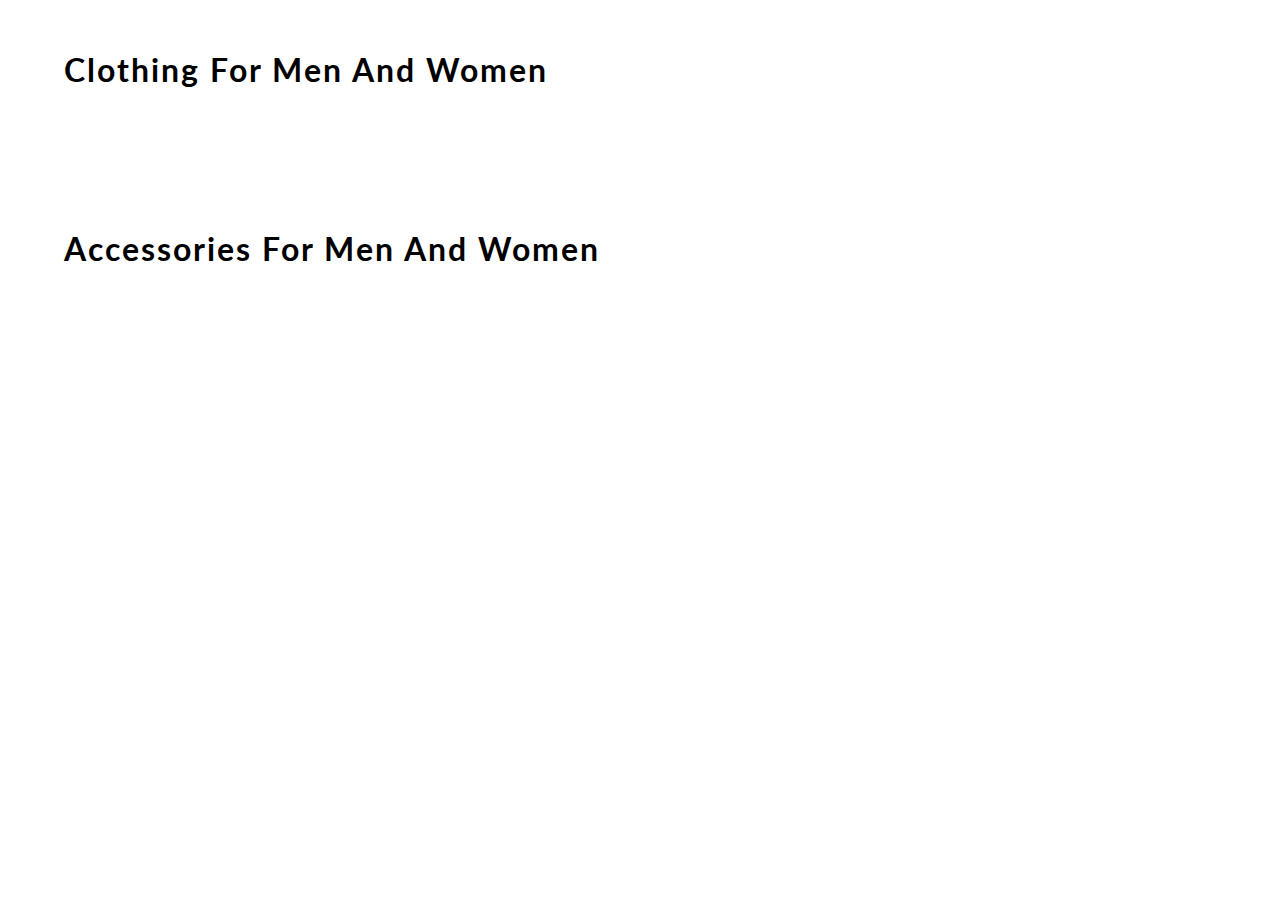
<file: content.html>
<!DOCTYPE html>
<html lang="en">
<head>
    <meta charset="UTF-8">
    <meta name="viewport" content="width=device-width, initial-scale=1.0">
    <meta http-equiv="X-UA-Compatible" content="ie=edge">
    <title> CONTENT | E-COMMERCE WEBSITE BY EDYODA </title>
    <link href="https://fonts.googleapis.com/css?family=Lato&display=swap" rel="stylesheet">
    <!-- favicon -->
    <link rel="icon" href="https://yt3.ggpht.com/a/AGF-l78km1YyNXmF0r3-0CycCA0HLA_i6zYn_8NZEg=s900-c-k-c0xffffffff-no-rj-mo" type="image/gif" sizes="16x16">

    <link rel="stylesheet" href="css/content.css">

</head>
<body>
    <div id="mainContainer">

        <h1> clothing for men and women </h1>
        <div id="containerClothing">
            <!-- JS rendered code -->
        </div>

        <h1> accessories for men and women </h1>
        <div id="containerAccessories">
            <!-- JS rendered code -->
        </div>
    </div>
</body>
<script src="content.js"></script>
</html>
</file>
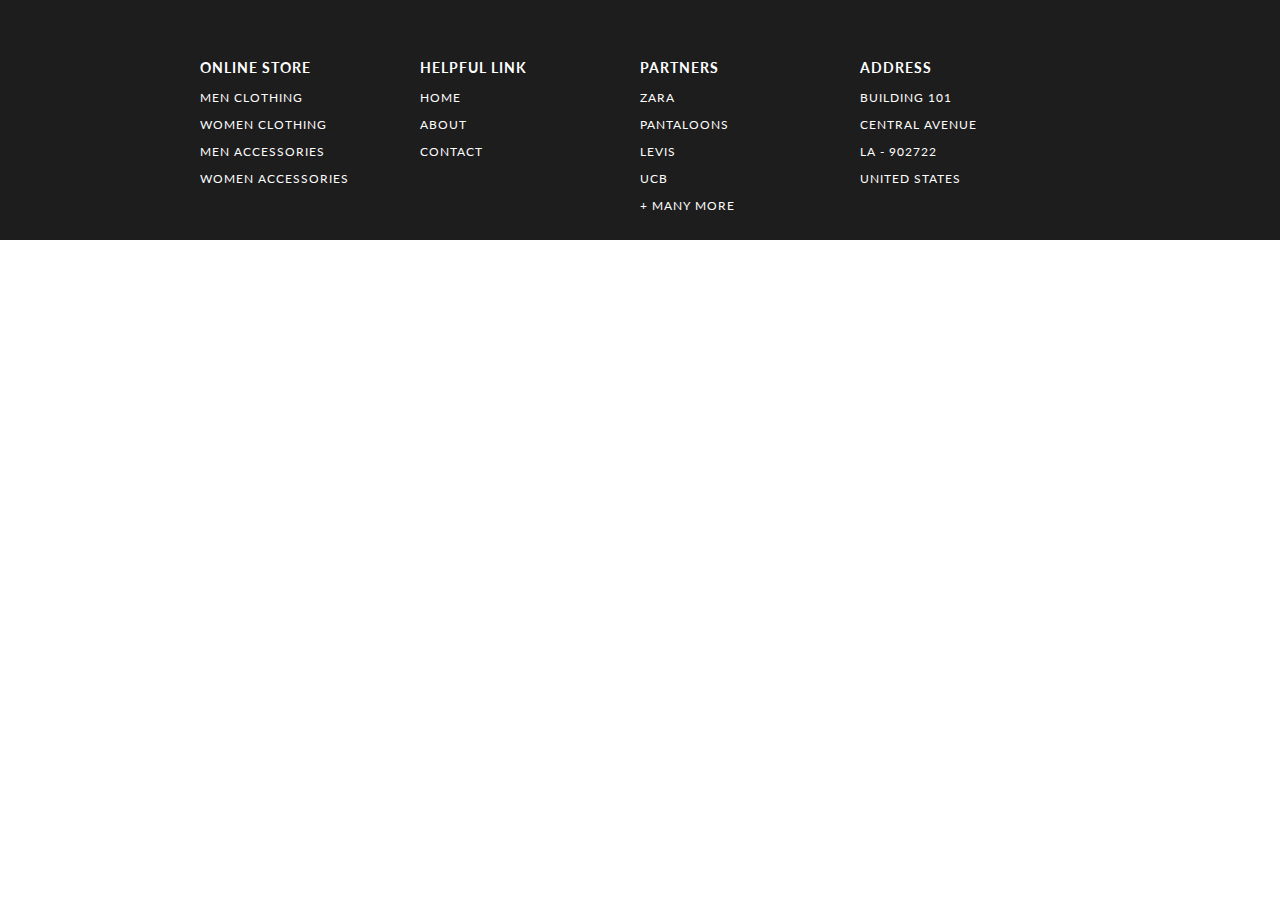
<file: footer.html>
<!DOCTYPE html>
<html lang="en">
<head>
    <meta charset="UTF-8">
    <meta name="viewport" content="width=device-width, initial-scale=1.0">
    <meta http-equiv="X-UA-Compatible" content="ie=edge">
    <title> FOOTER | E-COMMERCE WEBSITE </title>
    <!-- EXTERNAL LINKS -->
    <link href="https://fonts.googleapis.com/css?family=Source+Sans+Pro:300,400" rel="stylesheet">
    <link href="https://fonts.googleapis.com/css?family=Lato&display=swap" rel="stylesheet">
    <link rel="stylesheet" href="css/footer.css">
</head>

<body>
    <footer>
        <section>    
            <div id="containerFooter">
                
                <div id="webFooter">
                    <h3> online store </h3>
                    <p> men clothing </p>
                    <p> women clothing </p>
                    <p> men accessories </p>
                    <p> women accessories </p>
                </div>
                <div id="webFooter">
                    <h3> helpful link </h3>
                    <p> home </p>
                    <p> about </p>
                    <p> contact </p>
                </div>
                <div id="webFooter">
                    <h3> partners </h3>
                    <p> zara </p>
                    <p> pantaloons </p>
                    <p> levis </p>
                    <p> ucb </p>
                    <p> + many more </p>
                </div>
                <div id="webFooter">
                    <h3> address </h3>
                    <p> building 101 </p>
                    <p> central avenue </p>
                    <p> la - 902722 </p>
                    <p> united states </p>
                </div>
            </div>
            
        </section>

    </footer>

</body>
</html>
</file>
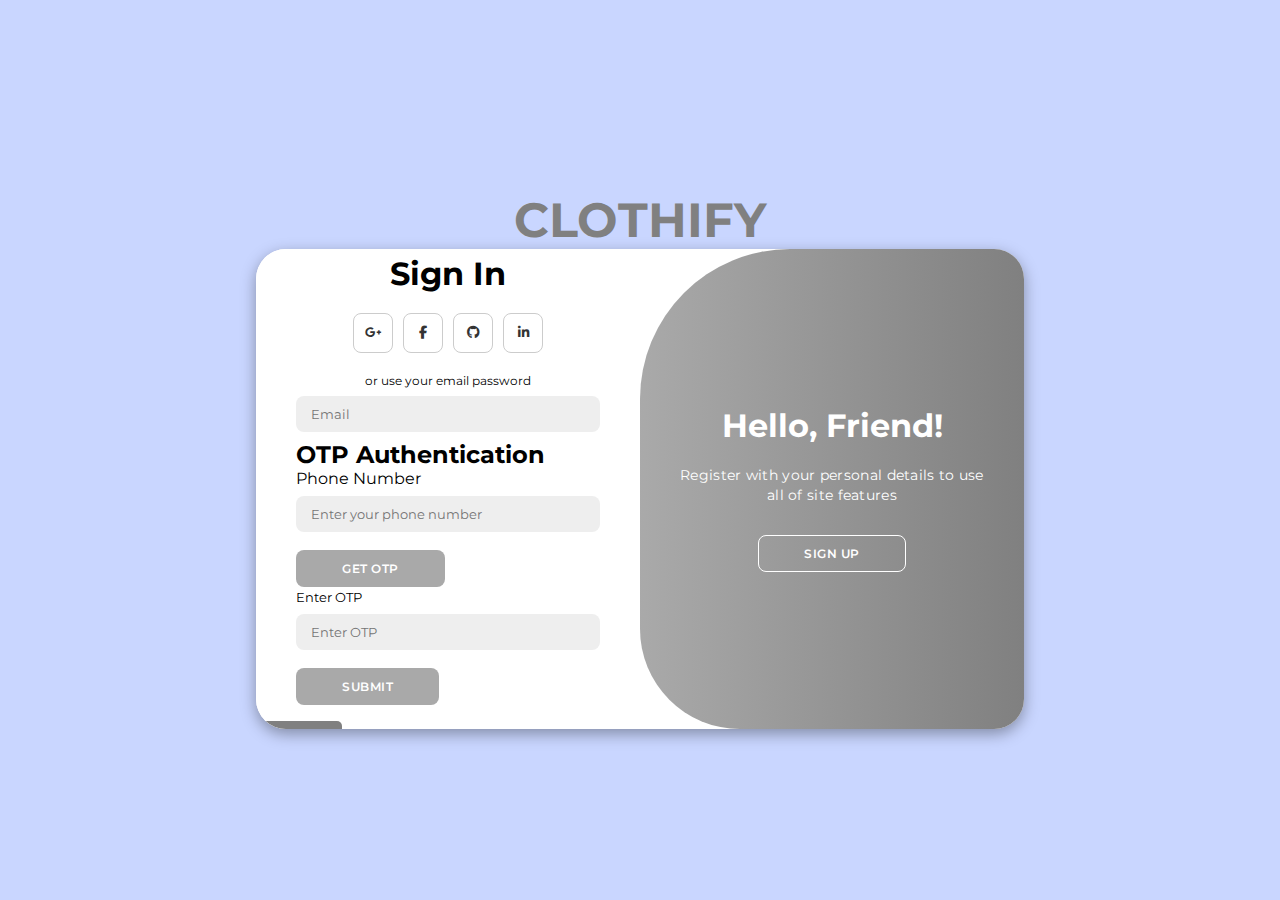
<file: login.html>
<!DOCTYPE html>
<html lang="en">

<head>
    <meta charset="UTF-8">
    <meta name="viewport" content="width=device-width, initial-scale=1.0">
    <link rel="stylesheet" href="https://cdnjs.cloudflare.com/ajax/libs/font-awesome/6.4.2/css/all.min.css">
    <link rel="stylesheet" href="style.css">
    <!-- <script src="https://cdn.tailwindcss.com"></script> -->
    <title>Login page</title>
    <style>
        /* Add some space below the password input */
        .sign-in input[type="password"] {
            margin-bottom: 10px; /* Adjust this value as needed */
        }
        
        /* Fading black color animation */
        @keyframes fadeBlack {
            0% {
                color: #000000; /* Start color */
            }
            50% {
                color: #666666; /* Mid color */
            }
            100% {
                color: #000000; /* End color */
            }
        }

        /* Style for the top heading */
        #top-heading {
            font-size: 48px;
            font-weight: bold;
            color: #808080;
            text-align: center;
            margin-top: 20px;
            animation: fadeBlack 3s infinite; /* Adjust duration and repetition as needed */
        }
    </style>
</head>

<body>
    
    <h1 id="top-heading">CLOTHIFY</h1>

    <div class="container" id="container">
        <div class="form-container sign-up">
            <form>
                <h1>Create Account</h1>
                <div class="social-icons">
                    <a href="https://google.com" class="icon"><i class="fa-brands fa-google-plus-g"></i></a>
                    <a href="https://www.facebook.com" class="icon"><i class="fa-brands fa-facebook-f"></i></a>
                    <a href="https://github.com" class="icon"><i class="fa-brands fa-github"></i></a>
                    <a href="https://www.linkedin.com" class="icon"><i class="fa-brands fa-linkedin-in"></i></a>
                </div>
                <span>or use your email for registration</span>
                <input type="text" placeholder="Name">
                <input type="email" placeholder="Email">
                <input type="password" placeholder="Password">
                <button>Sign Up</button>
            </form>
        </div>
        <div class="form-container sign-in">
            <form>
                <h1>Sign In</h1>
                <div class="social-icons">
                    <a href="https://shorturl.at/ktuyF" class="icon"><i class="fa-brands fa-google-plus-g"></i></a>
                    <a href="https://www.facebook.com" class="icon"><i class="fa-brands fa-facebook-f"></i></a>
                    <a href="https://github.com" class="icon"><i class="fa-brands fa-github"></i></a>
                    <a href="https://www.linkedin.com" class="icon"><i class="fa-brands fa-linkedin-in"></i></a>
                </div>
                <span>or use your email password</span>
                <input type="email" placeholder="Email">
                <div class="">
                    <h2>OTP Authentication</h2>
                    <form id="loginForm">
                        <div class="form-group">
                            <label for="phoneNumber">Phone Number</label>
                            <input type="tel" id="phoneNumber" placeholder="Enter your phone number">
                        </div>
                        <div class="form-group">
                            <button type="button" id="generateOTP">Get OTP</button>
                        </div>
                        <div class="form-group">
                            <label for="otp" class="otp">Enter OTP</label>
                            <input type="text" id="otp" placeholder="Enter OTP">
                        </div>
                        <div class="form-group">
                            <a href="/index.html">

                                <button type="button" id="submitOTP" >Submit</button>
                            </a>
                        </div>
                    </form>
                    <p id="status"></p>
                </div>
                            <div class="signin">
                    <a href="index.html" style="animation: fadeBlack 2s infinite alternate; background-color: #808080; color: white; padding: 10px 20px; border-radius: 5px; text-decoration: none;">Sign In</a>
                </div> <!-- Link to index.html -->
                <a href="https://support.google.com/accounts/answer/41078?hl=en&co=GENIE.Platform%3DAndroid">Forget Your Password?</a>
            </form>
        </div>
        <div class="toggle-container">
            <div class="toggle">
                <div class="toggle-panel toggle-left">
                    <h1>Welcome Back!</h1>
                    <p>Enter your personaldetails to use all of site features</p>
                    <button class="hidden" id="login">Sign In</button>
                </div>
                <div class="toggle-panel toggle-right">
                    <h1>Hello, Friend!</h1>
                    <p>Register with your personal details to use all of site features</p>
                    <button class="hidden" id="register">Sign Up</button>
                </div>
            </div>
        </div>
    </div>

    <script src="script.js"></script>
    <script>
        document.getElementById("generateOTP").addEventListener("click", function() {
            var phoneNumber = document.getElementById("phoneNumber").value;
            if (phoneNumber.trim() === "") {
                alert("Please enter your phone number.");
                return;
            }
            var otp = generateOTP();
            alert("OTP: " + otp); // Simulating OTP sending
        });

        document.getElementById("submitOTP").addEventListener("click", function() {
            var enteredOTP = document.getElementById("otp").value;
            var generatedOTP = localStorage.getItem("otp");
            if (enteredOTP === generatedOTP) {
                document.getElementById("status").innerText = "OTP Verified. You are logged in!";
            } else {
                document.getElementById("status").innerText = "Invalid OTP. Please try again.";
            }
        });

        function generateOTP() {
            var digits = '0123456789';
            var OTP = '';
            for (let i = 0; i < 6; i++) {
                OTP += digits[Math.floor(Math.random() * 10)];
            }
            localStorage.setItem("otp", OTP);
            return OTP;
        }
    </script>
</body>

</html>
</file>
<file: css/content.css>
body
{
    margin: 0;
    font-family: 'Lato', sans-serif;
}
h1
{
    width: 90%;
    margin: auto;
    padding: 50px 0;
    letter-spacing: 2px;
    font-weight: 700;
    text-transform: capitalize;
}
#containerClothing, #containerAccessories
{
    display: grid;
    grid-gap: 70px 20px;
    grid-template-columns: repeat(5, 1fr);
    width: 90%;
    margin: auto;
    padding-bottom: 40px;
}
#box 
{
    width: 100%;
    background-color: white;
    align-content: center;
    border-radius: 10px;
    box-shadow: 1px 2px 6px 2px rgb(219, 219, 219);
}
#box:hover
{
    box-shadow: 1px 6px 3px 0 rgb(185, 185, 185);
}
#containerClothing img
{
    width: 100%;
    border-top-left-radius: 10px;
    border-top-right-radius: 10px;
}
#containerAccessories img
{
    width: 100%;
    border-top-left-radius: 10px;
    border-top-right-radius: 10px;
}
#details
{
    padding: 0 15px;
    text-transform: capitalize;
}
#box a 
{
    text-decoration: none;
    color: rgb(29, 29, 29);
}
h3
{
    font-size: 16px;
}
h4
{
    font-weight: 100;
}
h2
{
    color: rgb(3, 94, 94);
}

/* ----------------------------- MEDIA QUERY --------------------------- */

@media(max-width: 1070px)
{
    h1
    {
        font-size: 25px;
    }
    #containerClothing, #containerAccessories
    {
        width: 95%;
        grid-gap: 10px;
    }
}
@media(max-width: 850px)
{
    h1 
    {
        width: 80%;
    }
    #containerClothing, #containerAccessories
    {
        display: grid;
        grid-gap: 70px 20px;
        grid-template-columns: repeat(3, 1fr);
        width: 80%;
    }    
}
@media(max-width: 650px)
{
    h1
    {
        font-size: 20px;
    }
    h1 
    {
        width: 90%;
    }
    #containerClothing, #containerAccessories
    {
        width: 90%;
    }
}
@media(max-width: 600px)
{
    h1 
    {
        width: 70%;
    }
    #containerClothing, #containerAccessories
    {
        width: 70%;
    }
}
@media(max-width: 505px)
{
    h1 
    {
        width: 80%;
    }
    #containerClothing, #containerAccessories
    {
        width: 80%;
        grid-template-columns: repeat(2, 1fr);
    }
}
</file>
<file: css/footer.css>
body
{
    margin: 0;
    font-family: 'Lato', sans-serif;
}

#containerFooter
{
    width: 100%;
    background-color: rgb(29, 29, 29);
    color: white;
    letter-spacing: 1px;
    display: grid;
    grid-template-columns: repeat(4, 1fr);
    text-transform: uppercase;
    font-size: 15px;
    padding: 15px 300px;
    box-sizing: border-box;
}
#containerFooter h3:hover, #containerFooter p:hover
{
    color: lightslategray;
    cursor: pointer;
}
#webFooter
{
    padding-top: 30px;
    font-size: 12px;
}
#credit 
{
    width: 100%;
    margin: auto;
    padding: 20px 0;
    text-align: center;
    background-color: rgb(29, 29, 29);
    color: white;
    font-size: 11px;
    letter-spacing: 1px;
}

#credit a
{
    color: white;
    text-decoration: none;
    position: relative;
}
#credit a::after
{
content: "";
background: white;
mix-blend-mode: exclusion;
width: calc(100% + 18px);
height: 0;
position: absolute;
bottom: -4px;
left: -10px;
transition: all .3s cubic-bezier(0.445, 0.05, 0.55, 0.95);
}
#credit a:hover::after
{
    height: calc(100% + 8px)
}

/* ----------------------------- MEDIA QUERY --------------------------- */

@media(max-width: 1350px)
{
    #containerFooter
    {
        padding: 15px 200px;
    }
}
@media(max-width: 1166px)
{
    #containerFooter
    {
        padding: 15px 100px;
    }
}
@media(max-width: 950px)
{
    #containerFooter
    {
        padding: 15px 50px;
    }
}
@media(max-width: 850px)
{
    #containerFooter
    {
        font-size: 13px;
    }
    #webFooter
    {
        font-size: 10px;
    }
}
@media(max-width: 750px)
{
    #containerFooter
    {
        display: grid;
        grid-template-columns: 1fr 1fr;
        padding: 15px 100px;
    }
    #webFooter
    {
        padding: 15px 20px;
    }
}
@media(max-width: 540px)
{
    #containerFooter
    {
        padding: 0 25px;
    }
}
</file>
<file: style.css>
@import url('https://fonts.googleapis.com/css2?family=Montserrat:wght@300;400;500;600;700&display=swap');

*{
    margin: 0;
    padding: 0;
    box-sizing: border-box;
    font-family: 'Montserrat', sans-serif;
    
    
    
}


body{
    background-color: #c9d6ff;
    
    display: flex;
    align-items: center;
    justify-content: center;
    flex-direction: column;
    height: 100vh;
    background-image: url(https://images.unsplash.com/photo-1557821552-17105176677c?q=80&w=1932&auto=format&fit=crop&ixlib=rb-4.0.3&ixid=M3wxMjA3fDB8MHxwaG90by1wYWdlfHx8fGVufDB8fHx8fA%3D%3D);
    
    
}
#signin{
    left: 0;
    width: 50%;
    z-index: 2;
    background-color:#808080 ;
}

.container{
    background-color: #fff;
    border-radius: 30px;
    box-shadow: 0 5px 15px rgba(0, 0, 0, 0.35);
    position: relative;
    overflow: hidden;
    width: 768px;
    max-width: 100%;
    min-height: 480px;
}

.container p{
    font-size: 14px;
    line-height: 20px;
    letter-spacing: 0.3px;
    margin: 20px 0;
}

.container span{
    font-size: 12px;
}

.container a{
    color: #333;
    font-size: 13px;
    text-decoration: none;
    margin: 15px 0 10px;
}

.container button{
    background-color: #A9A9A9;
    color: #fff;
    font-size: 12px;
    padding: 10px 45px;
    border: 1px solid transparent;
    border-radius: 8px;
    font-weight: 600;
    letter-spacing: 0.5px;
    text-transform: uppercase;
    margin-top: 10px;
    cursor: pointer;
}

.container button.hidden{
    background-color: transparent;
    border-color: #fff;
}

.container form{
    background-color: #fff;
    display: flex;
    align-items: center;
    justify-content: center;
    flex-direction: column;
    padding: 0 40px;
    height: 100%;
}

.container input{
    background-color: #eee;
    border: none;
    margin: 8px 0;
    padding: 10px 15px;
    font-size: 13px;
    border-radius: 8px;
    width: 100%;
    outline: none;
}

.form-container{
    position: absolute;
    top: 0;
    height: 100%;
    transition: all 0.6s ease-in-out;
}

.sign-in{
    left: 0;
    width: 50%;
    z-index: 2;
}

.container.active .sign-in{
    transform: translateX(100%);
}

.sign-up{
    left: 0;
    width: 50%;
    opacity: 0;
    z-index: 1;
}

.container.active .sign-up{
    transform: translateX(100%);
    opacity: 1;
    z-index: 5;
    animation: move 0.6s;
}

@keyframes move{
    0%, 49.99%{
        opacity: 0;
        z-index: 1;
    }
    50%, 100%{
        opacity: 1;
        z-index: 5;
    }
}

.social-icons{
    margin: 20px 0;
}

.social-icons a{
    border: 1px solid #ccc;
    border-radius: 20%;
    display: inline-flex;
    justify-content: center;
    align-items: center;
    margin: 0 3px;
    width: 40px;
    height: 40px;
}

.toggle-container{
    position: absolute;
    top: 0;
    left: 50%;
    width: 50%;
    height: 100%;
    overflow: hidden;
    transition: all 0.6s ease-in-out;
    border-radius: 150px 0 0 100px;
    z-index: 1000;
}

.container.active .toggle-container{
    transform: translateX(-100%);
    border-radius: 0 150px 100px 0;
}

.toggle{
    background-color: #808080;
    height: 100%;
    background: linear-gradient(to right, #D3D3D3, #808080);
    color: #fff;
    position: relative;
    left: -100%;
    height: 100%;
    width: 200%;
    transform: translateX(0);
    transition: all 0.6s ease-in-out;
}

.container.active .toggle{
    transform: translateX(50%);
}

.toggle-panel{
    position: absolute;
    width: 50%;
    height: 100%;
    display: flex;
    align-items: center;
    justify-content: center;
    flex-direction: column;
    padding: 0 30px;
    text-align: center;
    top: 0;
    transform: translateX(0);
    transition: all 0.6s ease-in-out;
}

.toggle-left{
    transform: translateX(-200%);
}

.container.active .toggle-left{
    transform: translateX(0);
}

.toggle-right{
    right: 0;
    transform: translateX(0);
}

.container.active .toggle-right{
    transform: translateX(200%);
}

.otp{
    font-size: 13px;
}
</file>
